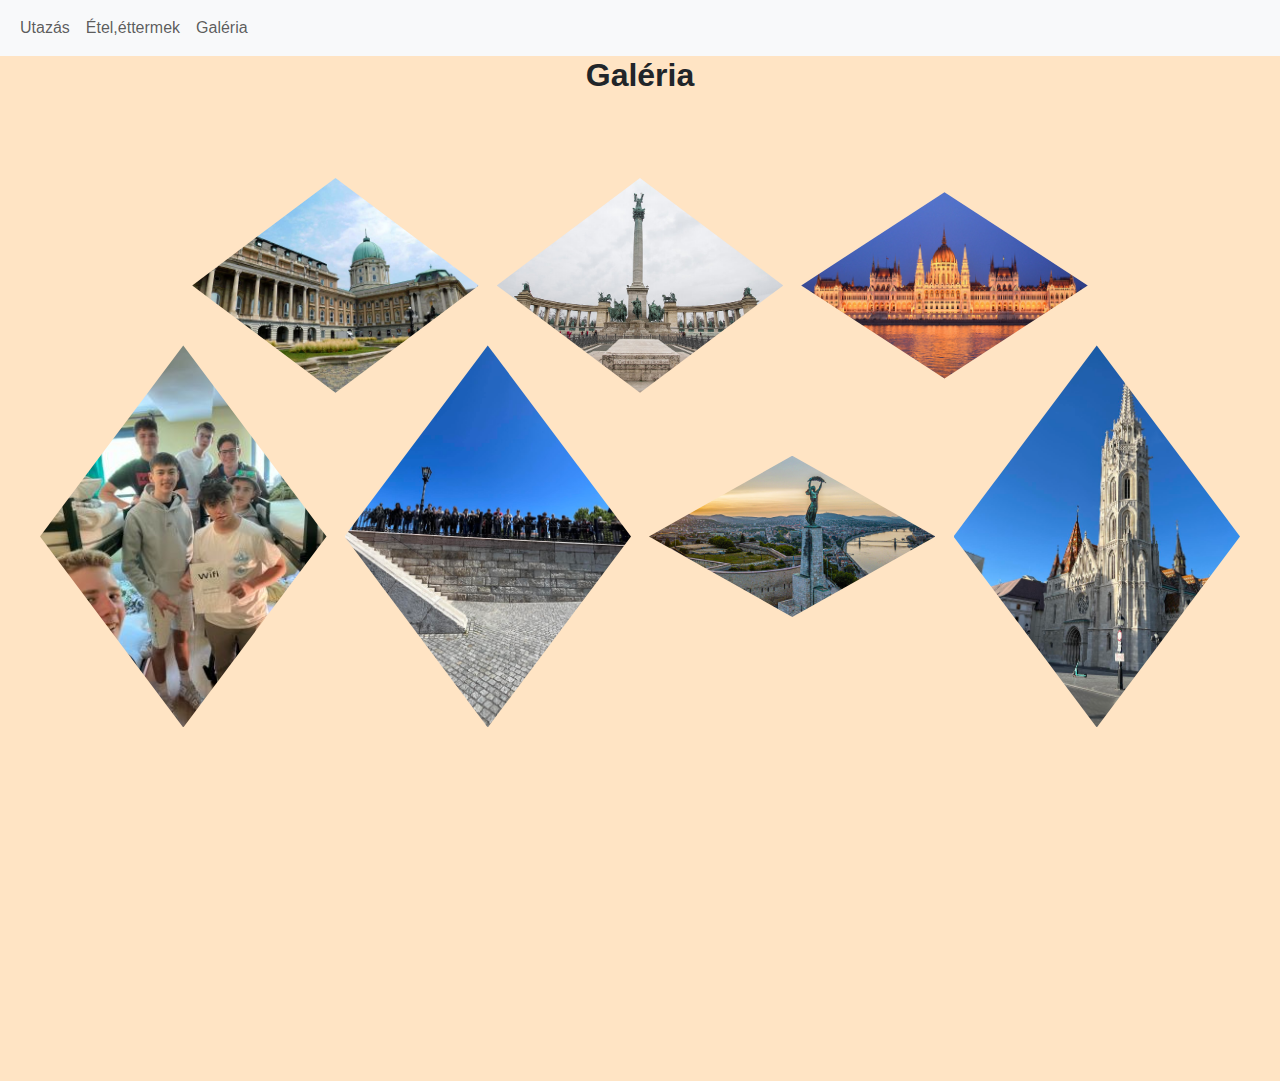
<file: galéria.html>
<!DOCTYPE html>
<html lang="hu">
<head>
    <meta charset="UTF-8">
    <meta http-equiv="X-UA-Compatible" content="IE=edge">
    <meta name="viewport" content="width=device-width, initial-scale=1.0">
    <link href="css/bootstrap.min.css" rel="stylesheet">
    <title>Galéria</title>
    <link rel="stylesheet" href="galeria.css" type="text/css">
</head>
<body>
</div>
   
<nav class="navbar navbar-expand-lg bg-body-tertiary">
    <div class="container-fluid">
      <div class="collapse navbar-collapse" id="navbarNavDropdown">
        <ul class="navbar-nav">
          <li class="nav-item">
            <a class="nav-item nav-link"  aria-current="page"   href="utazás.html">Utazás</a>
          </li>
          <li class="nav-item">
            <a class="nav-link" href="étel,éttermek.html">Étel,éttermek</a>
          </li>
          <li class="nav-item">
            <a class="nav-link" href="galéria.html">Galéria</a>
          </li>
            </a>
            </ul>
          </li>
        </ul>
      </div>
    </div>
  </nav>

 
<h2>Galéria</h2>

<div class="wrapper">
    <img src="budai-var-01.jpg" alt="" title="Budai-vár">
    <img src="hősök tere.jpg" alt="" title="Hősök tere">
    <img src="parlament.jpg" alt="" title="Parlament">
    <img src="6.kép.jpg" alt="">
    <img src="4.kép.jpg" alt="">
    <img src="gellért.jpg" alt=""  title="Gellért-hegy">
    <img src="2.kép.jpg" alt="" title="Mátyás templom">
   
  </div>


      <script src="js/bootstrap.bundle.js"></script>
</body>
</html>
</file>
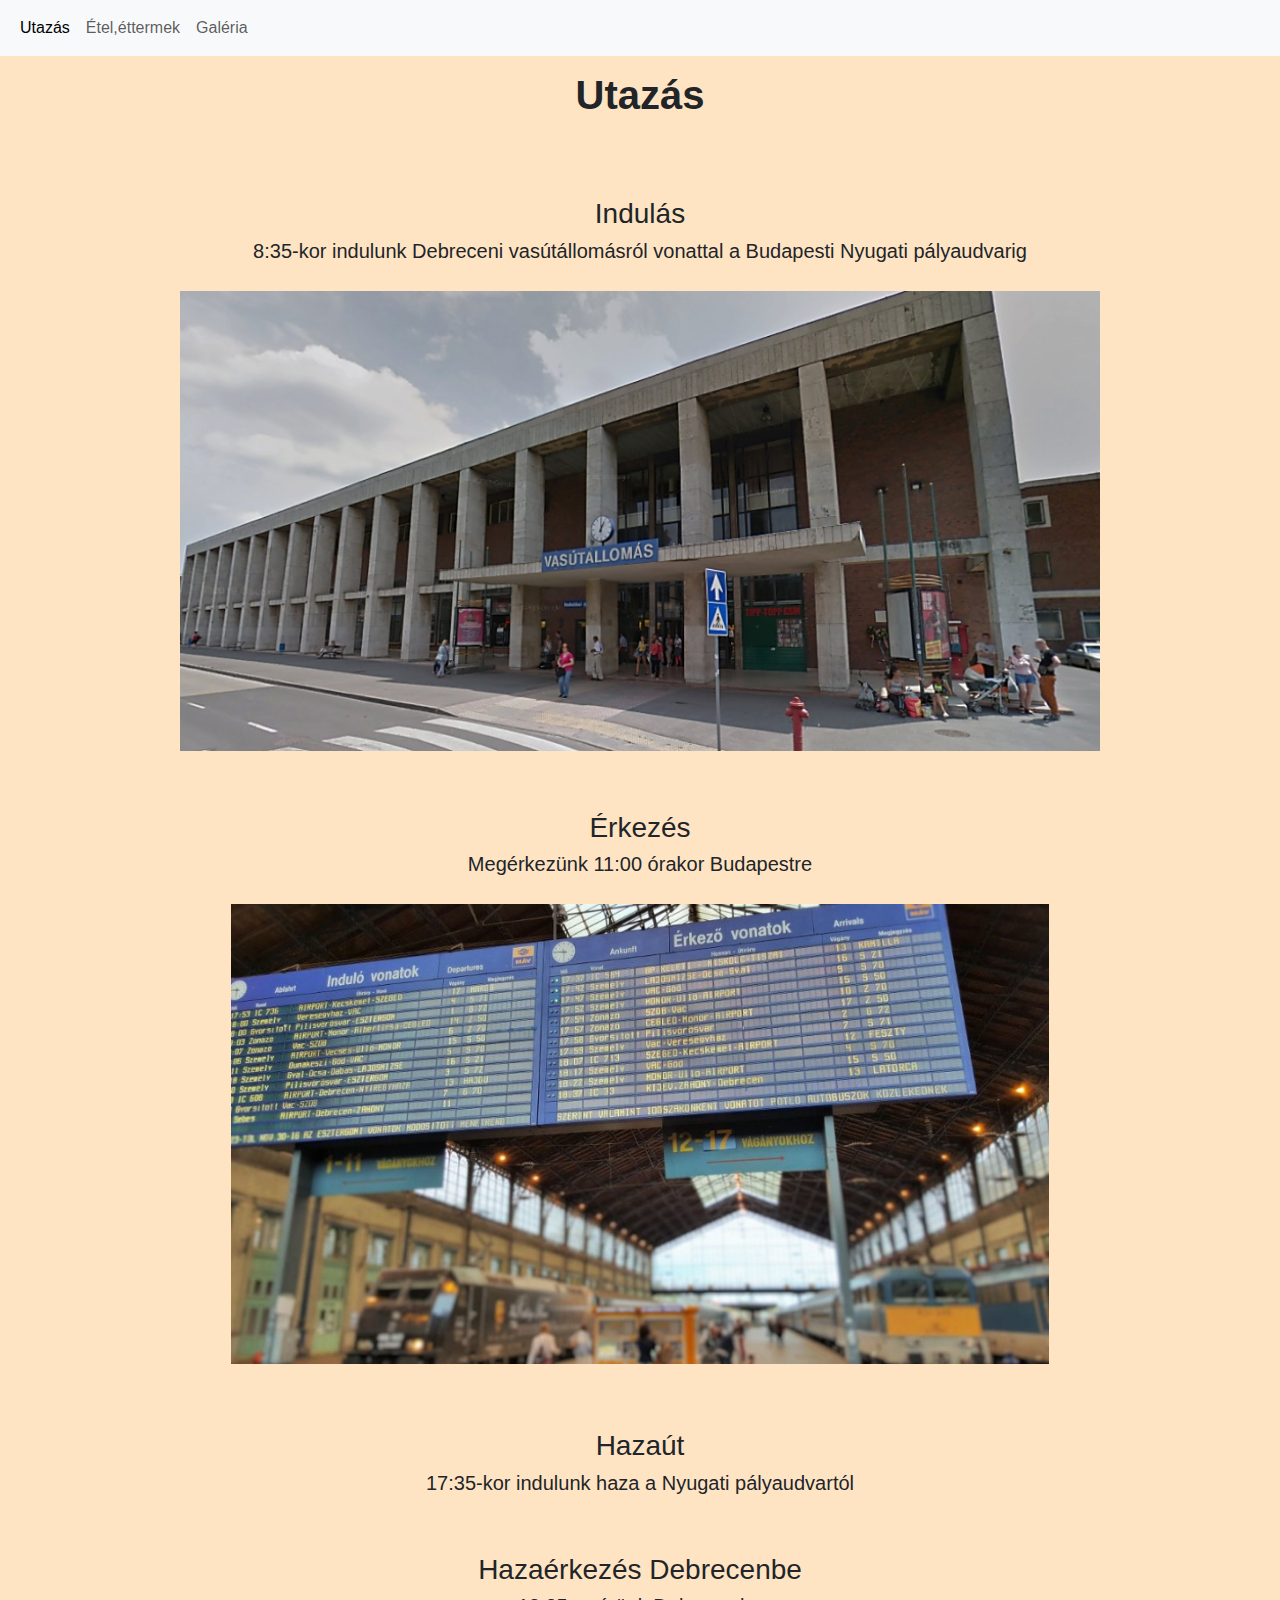
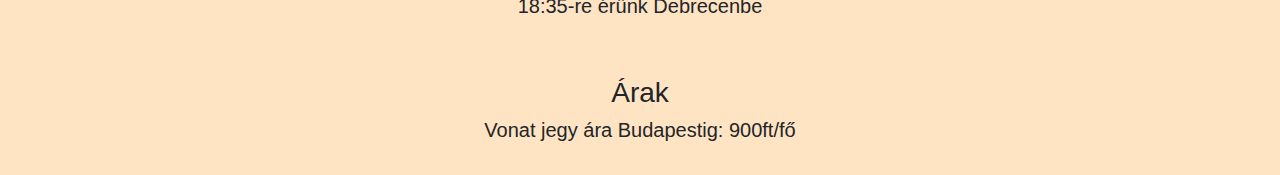
<file: utazás.html>
<!DOCTYPE html>
<html lang="hu">
<head>
    <meta charset="UTF-8">
    <meta http-equiv="X-UA-Compatible" content="IE=edge">
    <meta name="viewport" content="width=device-width, initial-scale=1.0">
    <link href="css/bootstrap.min.css" rel="stylesheet">
    <link rel="stylesheet" href="utazás.css" type="text/css">
    <title>Utazás,szállás</title>
</head>
<body>

<table>
    <nav class="navbar navbar-expand-lg bg-body-tertiary">
        <div class="container-fluid">
          <div class="collapse navbar-collapse" id="navbarNavDropdown">
            <ul class="navbar-nav">
              <li class="nav-item">
                <a class="nav-link active" aria-current="page" href="utazás.html">Utazás</a>
              </li>
              <li class="nav-item">
                <a class="nav-link" href="étel,éttermek.html">Étel,éttermek</a>
              </li>
              <li class="nav-item">
                <a class="nav-link" href="galéria.html">Galéria</a>
              </li>
                </a>
                </ul>
              </li>
            </ul>
          </div>
        </div>
      </nav>
    </table>

<h1>Utazás</h1>

<div id="kozep">

<div class="indul">
  <h3>Indulás</h3>
  <h5>8:35-kor indulunk Debreceni vasútállomásról vonattal a Budapesti Nyugati pályaudvarig</h5>

<img src="vasutallomasdebrecen.jpg" alt="" title="Nagyállomás">
</div>

<div class="erkezes">
  <h3>Érkezés</h3>
  <h5>Megérkezünk 11:00 órakor Budapestre</h5>

  <img src="nyugati.jpg" alt="" title="Nyugati pályaudvar">
</div>

<div class="indulashaza">
  <h3>Hazaút</h3>
  <h5>17:35-kor indulunk haza a Nyugati pályaudvartól</h5>
</div>

<div class="indulashaza2">
  <h3>Hazaérkezés Debrecenbe</h3>
  <h5>18:35-re érünk Debrecenbe</h5>
</div>

<div class="indulashaza3">
  <h3>Árak</h3>
  <h5>Vonat jegy ára Budapestig: 900ft/fő</h5>
</div>
    <script src="js/bootstrap.bundle.js"></script>
</body>
</html>
</file>
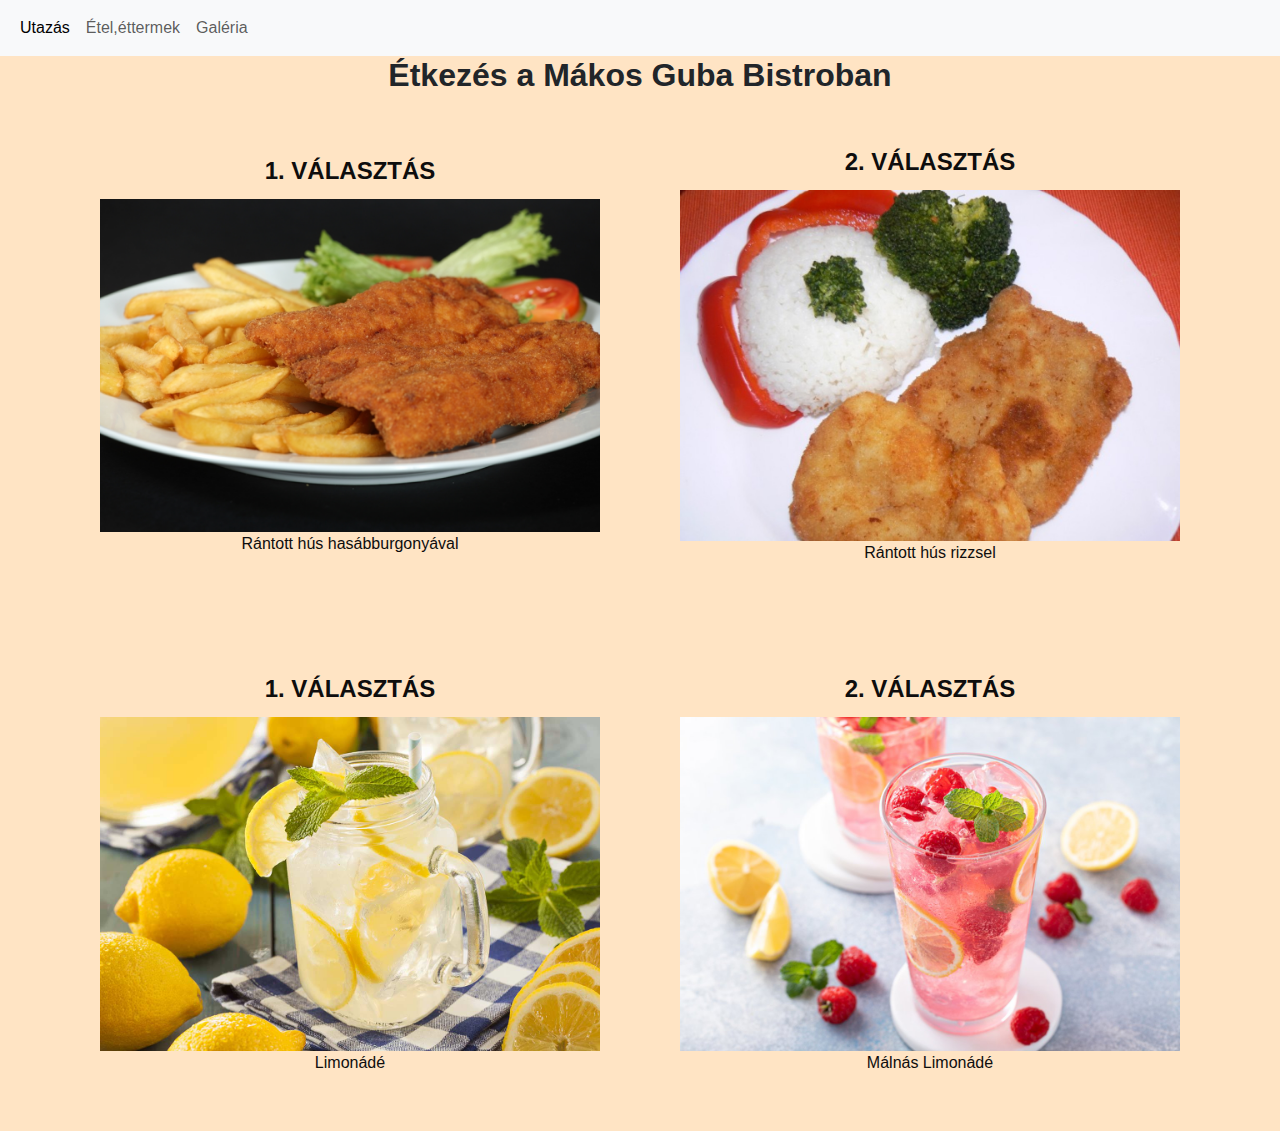
<file: étel,éttermek.html>
<!DOCTYPE html>
<html lang="hu">
<head>
    <meta charset="UTF-8">
    <meta http-equiv="X-UA-Compatible" content="IE=edge">
    <meta name="viewport" content="width=device-width, initial-scale=1.0">
    <link href="css/bootstrap.min.css" rel="stylesheet">
    <title>Étel</title>
    <link rel="stylesheet" href="étel.css" type="text/css">
   
</head>
<body>
   
<nav class="navbar navbar-expand-lg bg-body-tertiary">
    <div class="container-fluid">
        <div class="collapse navbar-collapse" id="navbarNavDropdown">
          <ul class="navbar-nav">
            <li class="nav-item">
              <a class="nav-link active" aria-current="page" href="utazás.html">Utazás</a>
            </li>
            <li class="nav-item">
              <a class="nav-link" href="étel,éttermek.html">Étel,éttermek</a>
            </li>
            <li class="nav-item">
               <a class="nav-link" href="galéria.html">Galéria</a>
            </li>
              </a>
                </ul>
            </li>
          </ul>
        </div>
      </div>
    </nav>



    <h2>Étkezés a Mákos Guba Bistroban</h2>

      <table>
        <tr>
          <td>
            <p id="ételek">1. VÁLASZTÁS</p>
            <img src="rhasáb.png" alt="" id="rhkrumpli" title="Rántott hús hasábburgonyával">
            <p id="pkozep">Rántott hús hasábburgonyával</p>
          </td>
    
          <td>
            <p id="ételek">2. VÁLASZTÁS</p>
            <img src="rantott-csirkemell-brokkolival-rizzsel.jpeg" alt="" id="rhrizs" title="Rántott hús rizzsel">
            <p id="pkozep">Rántott hús rizzsel</p>
          </td>
        </tr>
    
    
        <tr>
          <td>
            <p id="ételek">1. VÁLASZTÁS</p>
            <img src="limonade-bar-02.jpg" alt="" title="Limonádé">
            <p id="pkozep">Limonádé</p>
          </td>
    
          <td>
            <p id="ételek">2. VÁLASZTÁS</p>
            <img src="limonáde málnaás 8676666.jpg" alt="" title="Málnás Limonádé">
            <p id="pkozep">Málnás Limonádé</p>
          </td>
        </tr>
        </table>



    <script src="js/bootstrap.bundle.js"></script>
</body>
</html>
</file>
<file: galeria.css>
HTML, BODY {
    height: 100%;
    font-size: 16px;
    line-height: 1.5;
    font-family: Trebuchet MS, Helvetica, Arial, sans-serif;
    background-color: bisque;
  }
  


  .wrapper {
    position: relative;
    flex-grow: 1;
    margin: auto;
    max-width: 1200px;
    max-height: 1200px;
    
    display: grid;
    grid-template-columns: repeat(8, 1fr);
    grid-template-rows: repeat(4, 1fr);
    grid-gap: 2vmin;
    justify-items: center;
    align-items: center;
  }
  
  IMG {
    z-index: 1;
    grid-column: span 2;
    max-width: 100%;
    margin-bottom: -52%;
    clip-path: polygon(50% 0%, 100% 50%, 50% 100%, 0% 50%);
    transform: scale(1);
    transition: all .25s;
    
    &:nth-child(7n + 1) {
      grid-column: 2 / span 2;
    }
    
    &:hover {
      z-index: 2;
      transform: scale(2);
    }
  }
  h2{
    margin: auto;
    text-align: center;
    font-weight: bold;
  }
</file>
<file: utazás.css>
BODY {
  font-family: Trebuchet MS, Helvetica, Arial, sans-serif;
  background-color: bisque;
  text-align: center;
  }
  table{
    margin: auto;
    background-image: 
      linear-gradient(to right, rgba(255,255,255,.025) 10%, transparent 0),
      linear-gradient(#222, #000);
    background-size: .75em 100%, 100% 100%;
    background-attachment: fixed;
    display: flex;
    align-items: center;  
  }
  .indul{
    padding: 20px;
  }
  .erkezes{
    padding: 20px;
  }
  .indulashaza, .indulashaza2, .indulashaza3{
    padding: 25px;
  }
h1{
  padding: 15px;
  padding-bottom: 50px;
  font-weight: bold;
  text-align: center;
}
img{
  height: 500px;
  padding: 20px;
}
</file>
<file: étel.css>
img{
  width: 500px;
  margin: auto;
}
body{
  height: 100%;
  font-size: 16px;
  line-height: 1.5;
  font-family: Trebuchet MS, Helvetica, Arial, sans-serif;
  background-color: bisque;
}
td{
  padding: 40px;
  color: rgb(14, 13, 13);
  margin: auto;


}

#ételek{
  text-align: center;
  font-size: 1.5em;
  padding: 10px;
  font-weight: bold;
  margin: auto;
}
table{
margin: auto;
text-align: center;
}
h2{
  text-align: center;
  margin: auto;
  font-weight: bold;

}
</file>
